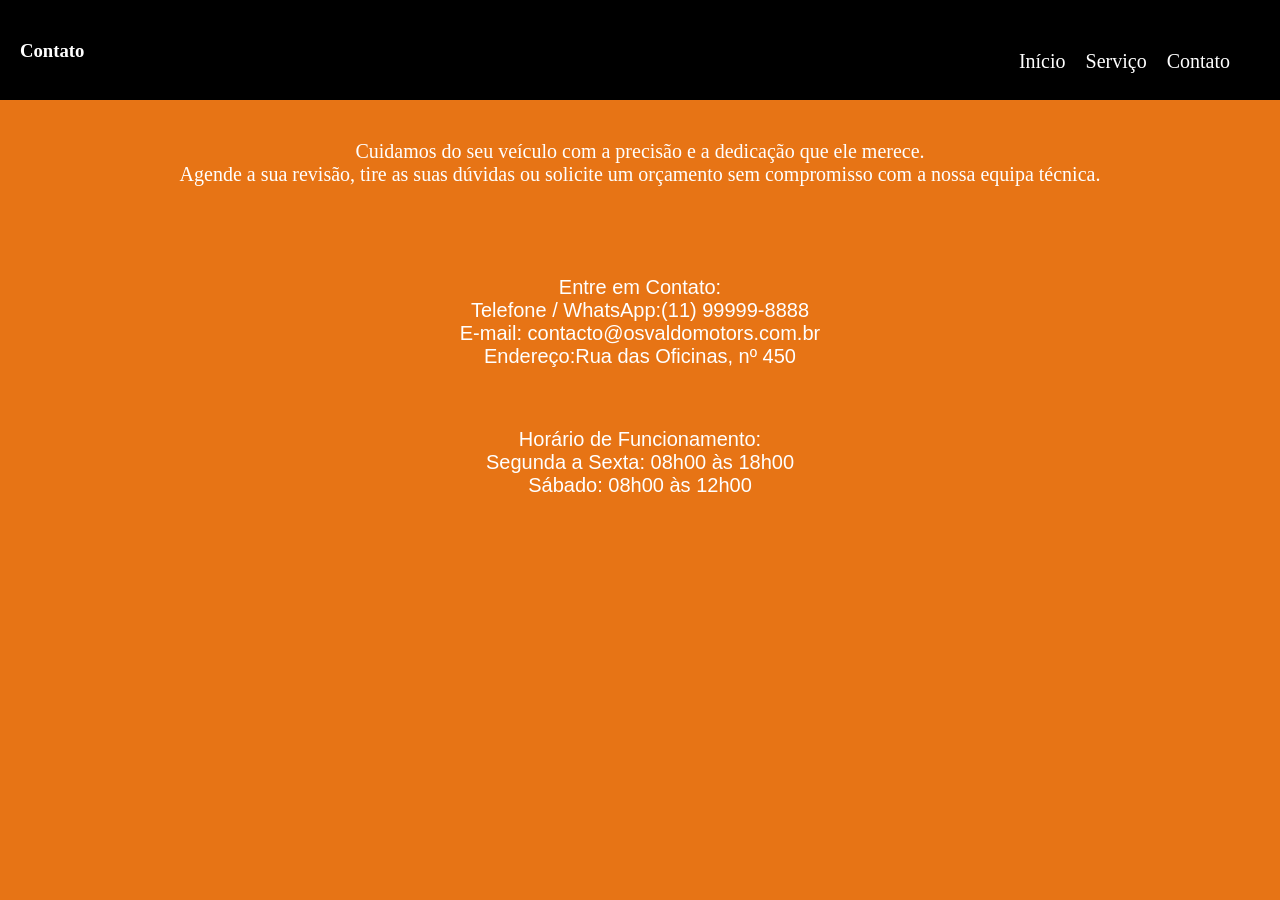
<file: pages/contato.html>
<!DOCTYPE html>
<html lang="pt-BR">
<head>
    <meta charset="UTF-8">
    <title>Osvaldo-motors</title>
    <link rel="stylesheet" href="../css/contato.css"/>
</head>

<body>
    <header>
        <section id="container2">

            <section id="contato">
            <h1>Contato</h1>
            </section>

             <section id="menu2">
                <nav class="navmenu2">
                    <ul class="nav-list2">
                        <li><a href="../index.html">Início</a></li>
                        <li><a href="../pages/servico.html">Serviço</a></li>
                        <li><a href="/pages/contato.html">Contato</a></li>
                    </ul>
                </nav>
            </section>
    </header>


    <section id="texto1">
        <p>Cuidamos do seu veículo com a precisão e a dedicação que ele merece.</p>
        <p>Agende a sua revisão, tire as suas dúvidas ou solicite um orçamento sem compromisso com a nossa equipa técnica.</p>
    </section>

       
    <section id="entre">
        <p>Entre em Contato:</p>
        <p>Telefone / WhatsApp:(11) 99999-8888</p>
        <p>E-mail: contacto@osvaldomotors.com.br</p>
        <p>Endereço:Rua das Oficinas, nº 450</p>
    </section>

    <section id="funcionamento">
         <p>Horário de Funcionamento:</p>
        <p>Segunda a Sexta: 08h00 às 18h00</p>
        <p>Sábado: 08h00 às 12h00</p>
    </section>
</body>
</file>
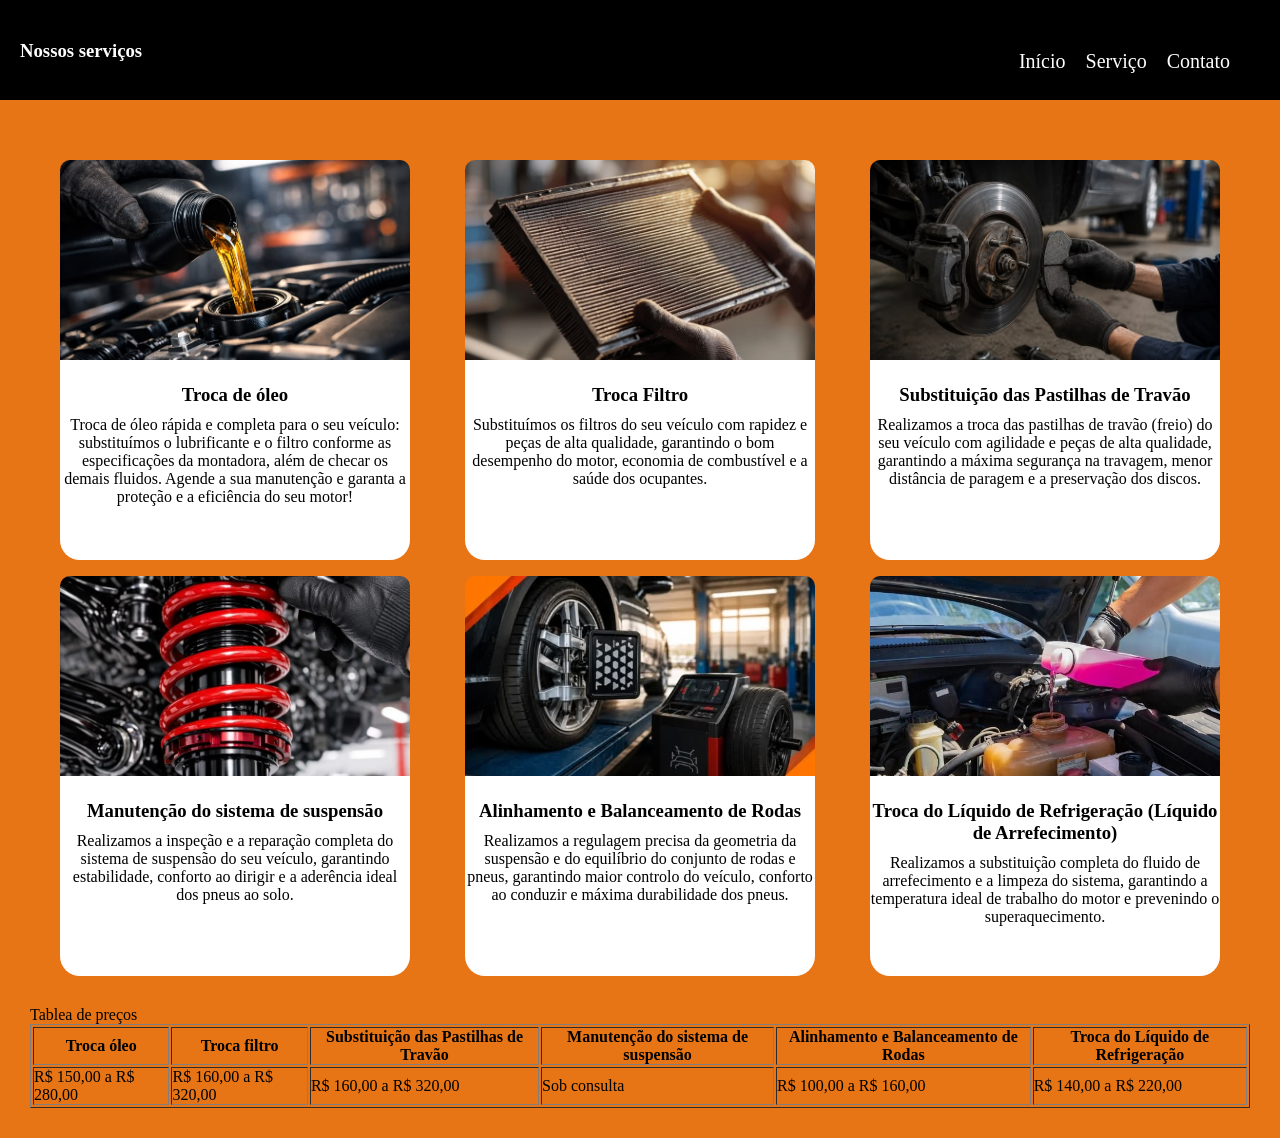
<file: pages/servico.html>
<!DOCTYPE html>
<html lang="pt-BR">
<head>
    <meta charset="UTF-8">
    <title>Osvaldo-motors</title>
    <link rel="stylesheet" href="../css/servico.css"/>
</head>

<body>
    <header>
        <section id="container1">

            <section id="servico">
            <h1>Nossos serviços</h1>
        </section>

             <section id="menu1">
                <nav class="navmenu1">
                    <ul class="nav-list1">
                        <li><a href="../index.html">Início</a></li>
                        <li><a href="./pages/servico.html">Serviço</a></li>
                        <li><a href="/pages/contato.html">Contato</a></li>
                    </ul>
                </nav>
            </section>

    </header>

    <main>

     <section id="card">
             <article class="cards">
                <img src="../assets/img/trocaoleo.jpg" alt="">
                <h3>Troca de óleo</h3>
                <p>Troca de óleo rápida e completa para o seu veículo: substituímos o lubrificante e o filtro conforme as especificações da montadora, além de checar os demais fluidos. Agende a sua manutenção e garanta a proteção e a eficiência do seu motor!</p>
            </article>
        
            <article class="cards">
                <img src="../assets/img/filtro.jpeg" alt="">
                <h3>Troca Filtro</h3>
                <p>Substituímos os filtros do seu veículo com rapidez e peças de alta qualidade, garantindo o bom desempenho do motor, economia de combustível e a saúde dos ocupantes.</p>
            </article>

            <article class="cards">
                <img src="../assets/img/pastilha.jpg" alt="">
                <h3>Substituição das Pastilhas de Travão</h3>
                <p>Realizamos a troca das pastilhas de travão (freio) do seu veículo com agilidade e peças de alta qualidade, garantindo a máxima segurança na travagem, menor distância de paragem e a preservação dos discos.</p>
            </article>

            <article class="cards">
                <img src="../assets/img/manutencao.jpeg">
                <h3>Manutenção do sistema de suspensão</h3>
                <p>Realizamos a inspeção e a reparação completa do sistema de suspensão do seu veículo, garantindo estabilidade, conforto ao dirigir e a aderência ideal dos pneus ao solo.</p>
            </article>

            <article class="cards">
                <img src="../assets/img/balanceamento.jpg">
                <h3>Alinhamento e Balanceamento de Rodas</h3>
                <p>Realizamos a regulagem precisa da geometria da suspensão e do equilíbrio do conjunto de rodas e pneus, garantindo maior controlo do veículo, conforto ao conduzir e máxima durabilidade dos pneus.</p>
            </article>

            <article class="cards">
                <img src="../assets/img/refrigeracao.jpg">
                <h3>Troca do Líquido de Refrigeração (Líquido de Arrefecimento)</h3>
                <p>Realizamos a substituição completa do fluido de arrefecimento e a limpeza do sistema, garantindo a temperatura ideal de trabalho do motor e prevenindo o superaquecimento.</p>
            </article>
    </section>

    <section id="preco">
        <p>Tablea de preços</p>
    </section>

    <table border="1">
        <tr>
            <th>Troca óleo</th>
            <th>Troca filtro</th>
            <th>Substituição das Pastilhas de Travão</th>
            <th>Manutenção do sistema de suspensão</th>
            <th>Alinhamento e Balanceamento de Rodas</th>
            <th>Troca do Líquido de Refrigeração</th>
        </tr>

        <tr>
           <td>R$ 150,00 a R$ 280,00</td> 
           <td>R$ 160,00 a R$ 320,00</td>
           <td>R$ 160,00 a R$ 320,00</td>
           <td>Sob consulta</td>
           <td>R$ 100,00 a R$ 160,00</td>
           <td>R$ 140,00 a R$ 220,00</td>
        </tr>
    </table>

    </main>
</body>
</file>
<file: css/contato.css>
* {
    padding: 0px;
    margin: 0px;
    box-sizing: border-box;
}

#container2 {
    display: flex;
    flex-direction: row;
    justify-content: space-between;
    width: 100%;
}

#menu2 {
    display: flex;
    flex-direction: row;
    padding:30px;
}

.navmenu2 {
    display: flex;
}

.nav-list2 {
    display: flex;
    flex-direction:row;
    justify-content: space-between;
    align-items: flex-end;
    gap:20px;
    padding: 20px;
    margin-left: 30px;
    font-size: 20px;
}

#contato {
    display: flex;
    margin-top: 20px;
    padding: 20px;
    justify-content: flex-start;
    color: #fff;
}

body{
     background-color: rgb(231, 116, 21);
}

li {
    list-style: none;
}

a:link {
    color: #fff;
    text-decoration: none;
}

a:visited {
    color: #fff;
}

a:hover {
    color: rgb(0, 255, 55);
    font-weight: 500;
}

header {
    background-color: black;
    height: 100px;
}

#texto1 {
    font-size: 20px;
    text-align: center;
    padding: 40px;
    color: #fff;
}

#entre {
    font-size: 20px;
    text-align: left;
    padding: 20px;
    margin: 20px;
    display: flex;
    flex-direction: column;
    justify-content: flex-start;
    align-items: center;
    color:white;
    font-family: 'Times New Roman', Times, serif;
    padding-top: 30px;
    font-family: Arial, Helvetica, sans-serif;
}

#funcionamento {
    display: flex;
    justify-content: center;
    align-items: center;
    flex-direction: column;
    font-size: 20px;
    padding: 20px;
    margin: 20px;
    color:#fff;
    font-family: Arial, Helvetica, sans-serif;
}
</file>
<file: css/servico.css>
* {
    padding: 0px;
    margin: 0px;
    box-sizing: border-box;
}

main {
    padding: 30px;
}

#card {
    display: flex;
    justify-content: center;
    padding: 30px;
    text-align: center;
    justify-content: space-between;
    padding-left: 30px;
    padding-right: 30px;
    flex-wrap: wrap;
    gap:16px;
    font-family: Arial, Helvetica, sans-serif;
}

.cards {
    background-color: #fff;
    width: 350px;
    height: 400px;
    border-radius: 20px;
    flex-wrap: wrap;
}

.cards img {
    width: 100%;
    height: 200px;
    border-top-right-radius: 10px;
    border-top-left-radius: 10px;
    object-fit: cover;
}

.cards h3 {
    font-family: 'Times New Roman', Times, serif;
    padding-top: 20px;

}

.cards p {
    padding-top: 10px;
    font-family:'Times New Roman', Times, serif;
}

#menu1 {
    display: flex;
    flex-direction: row;
    padding:30px;
    color:black;
}

.navmenu1 {
    display: flex;
}

.nav-list1 {
    display: flex;
    flex-direction:row;
    justify-content: space-between;
    align-items: flex-end;
    gap:20px;
    padding: 20px;
    margin-left: 30px;
    font-size: 20px;
}

a:link {
    color: #fff;
    text-decoration: none;
}

a:visited {
    color: #fff;
}

a:hover {
    color: rgb(0, 255, 55);
    font-weight: 500;
}

li {
    list-style: none;
}

#servico {
    display: flex;
    margin-top: 20px;
    padding: 20px;
    justify-content: flex-start;
    color: #fff;
}

header {
    background-color: black;
    height: 100px;
}

#container1 {
    display: flex;
    flex-direction: row;
    justify-content: space-between;
    width: 100%;
}

body{
     background-color: rgb(231, 116, 21);
}
</file>
